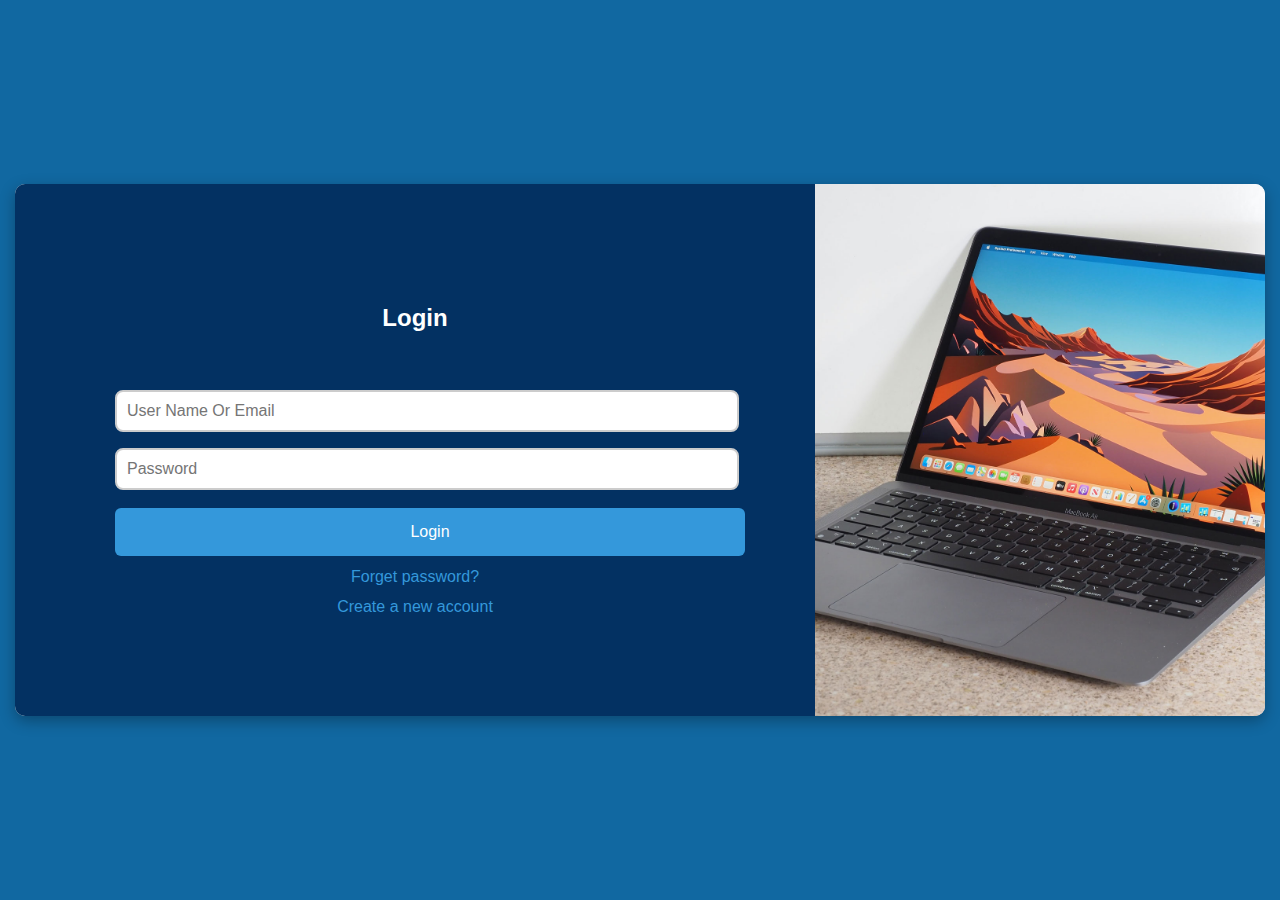
<file: index.html>
<!DOCTYPE html>
<html lang="en">

<head>
  <meta charset="UTF-8">
<meta name="viewport" content="width=device-width, initial-scale=1.0, maximum-scale=1">
  <title>Login Page</title>
  <link rel="stylesheet" href="style.css">
</head>

<body>
  <div class="container">
    <div class="login-box">
      <h2>Login</h2>
      <form action="shop.html" method="get">
        <input type="text" placeholder="User Name Or Email">
        <input type="password" placeholder="Password">
        <button type="submit">Login</button>
        <a href="Forget Password.html">Forget password?</a>
        <a href="New Account.html">Create a new account</a>
      </form>
    </div>
    <div class="image-box"></div>
  </div>


</body>

</html>
</file>
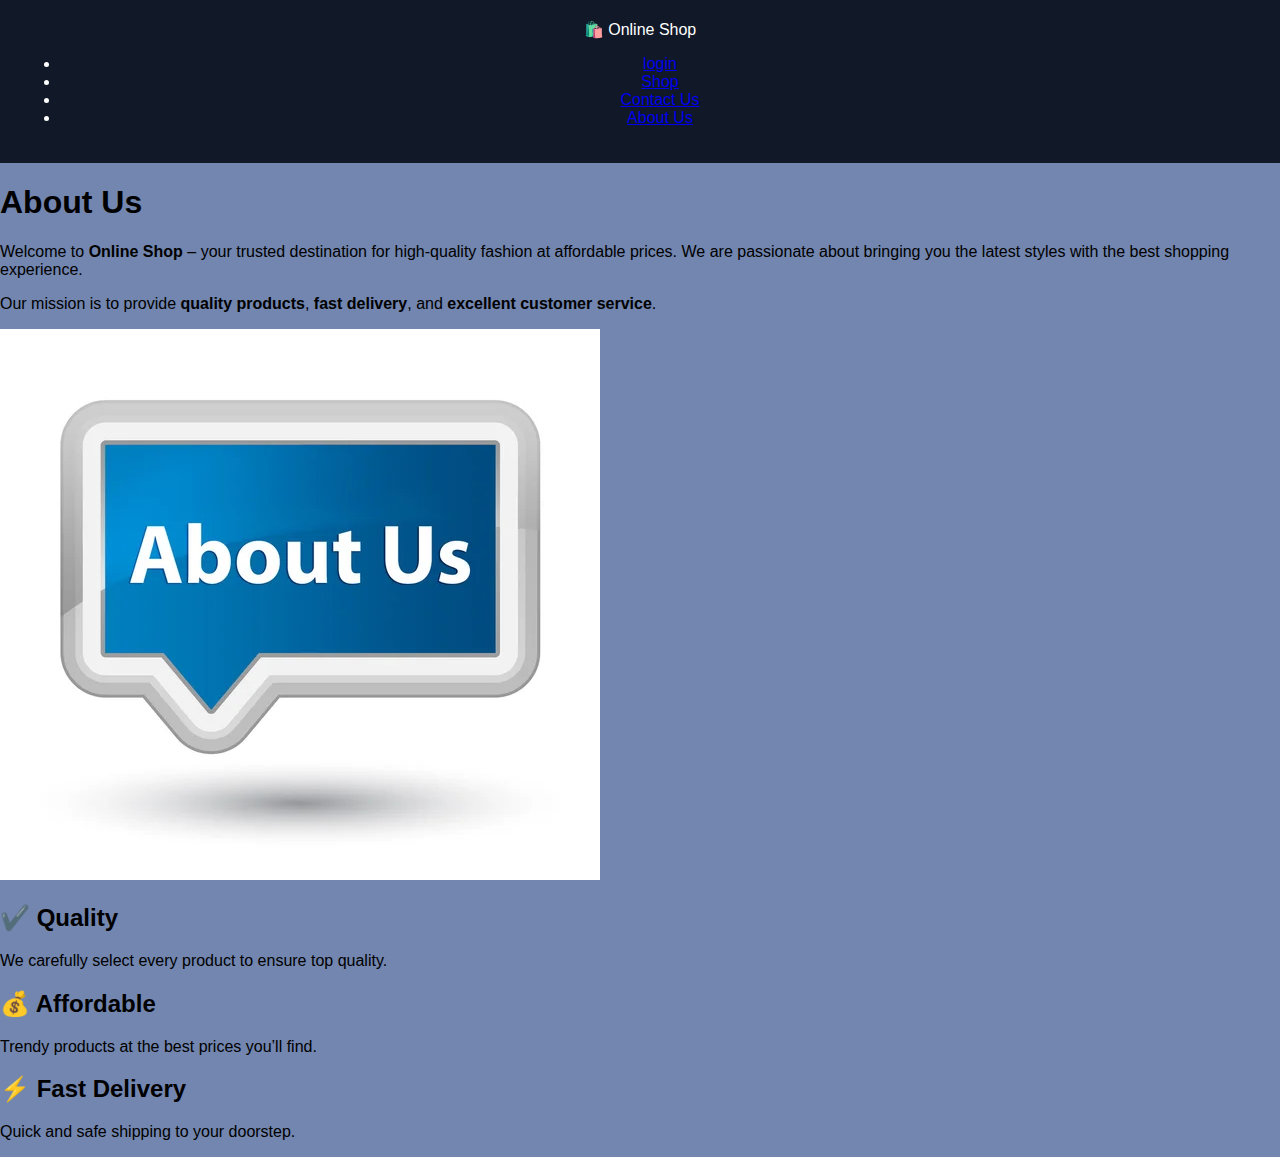
<file: aboute.html>
<!DOCTYPE html>
<html lang="en">

<head>
    <meta charset="UTF-8">
    <meta name="viewport" content="width=device-width,initial-scale=1" />
    <title>About Us - Online Shop</title>
    <link rel="stylesheet" href="shop.css">
</head>

<body>
    <!-- Header -->
    <header>
        <div class="logo">🛍️ Online Shop</div>
        <nav>
            <ul>
                <li><a href="index.html">login</a></li>
                <li><a href="shop.html">Shop</a></li>


                <li><a href="contact.html">Contact Us</a></li>
                <li><a href="aboute.html">About Us</a></li>
            </ul>
        </nav>
    </header>

    <!-- About Section -->
    <section class="about">
        <div class="about-text">
            <h1>About Us</h1>
            <p>
                Welcome to <strong>Online Shop</strong> – your trusted destination for high-quality fashion
                at affordable prices.
                We are passionate about bringing you the latest styles with the best shopping experience.
            </p>
            <p>
                Our mission is to provide <strong>quality products</strong>, <strong>fast delivery</strong>,
                and <strong>excellent customer service</strong>.
            </p>
        </div>
        <div class="about-img">
            <img src="image/depositphotos_56510655-stock-photo-about-us.jpg" alt="About Our Shop">
        </div>
    </section>

    <!-- Features Section -->
    <section class="features">
        <div class="feature">
            <h2>✔️ Quality</h2>
            <p>We carefully select every product to ensure top quality.</p>
        </div>
        <div class="feature">
            <h2>💰 Affordable</h2>
            <p>Trendy products at the best prices you’ll find.</p>
        </div>
        <div class="feature">
            <h2>⚡ Fast Delivery</h2>
            <p>Quick and safe shipping to your doorstep.</p>
        </div>
    </section>
</body>

</html>
</file>
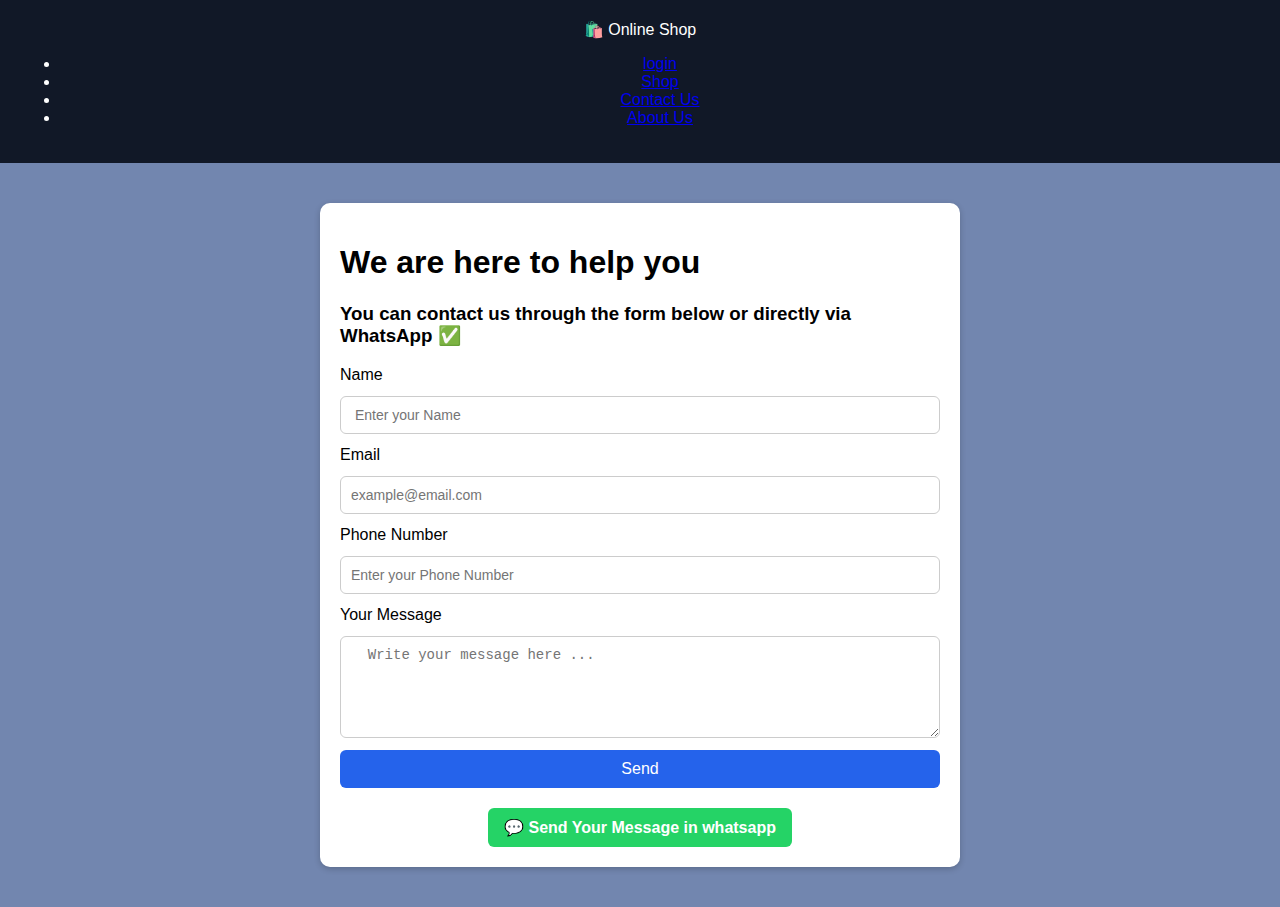
<file: contact.html>
<!DOCTYPE html>
<html lang="ar">

<head>
    <meta charset="UTF-8">
<meta name="viewport" content="width=device-width, initial-scale=1.0, maximum-scale=1">
    <title>Contact Us </title>
    <link rel="stylesheet" href="shop.css">
</head>

<body>
    <header>
        <div class="logo">🛍️ Online Shop</div>
        <nav>
            <ul>
                <li><a href="index.html">login</a></li>
                <li><a href="shop.html">Shop</a></li>
                <li><a href="contact.html">Contact Us</a></li>
                <li><a href="aboute.html">About Us</a></li>
            </ul>
        </nav>
    </header>


    <main>
        <section class="contact-section">
            <h1>We are here to help you</h1>
            <h3>You can contact us through the form below or directly via WhatsApp ✅</h3>

            <form class="contact-form">
                <label for="name">Name</label>
                <input type="text" id="name" name="name" placeholder=" Enter your Name">

                <label for="email"> Email</label>
                <input type="email" id="email" name="email" placeholder="example@email.com">

                <label for="tel">Phone Number </label>
                <input type="text" id="tel" name="tel" placeholder="Enter your Phone Number ">

                <label for="message">Your Message</label>
                <textarea id="message" name="message" rows="5" placeholder="  Write your message here ..."></textarea>

                <button type="submit">Send</button>
            </form>

            <div class="whatsapp">
                <a href="https://wa.me/201282806602?text=مرحبا%20اريد%20التواصل%20معكم" target="_blank">
                    💬 Send Your Message in whatsapp
                </a>
            </div>


            </div>
        </section>
    </main>
</body>

</html>
</file>
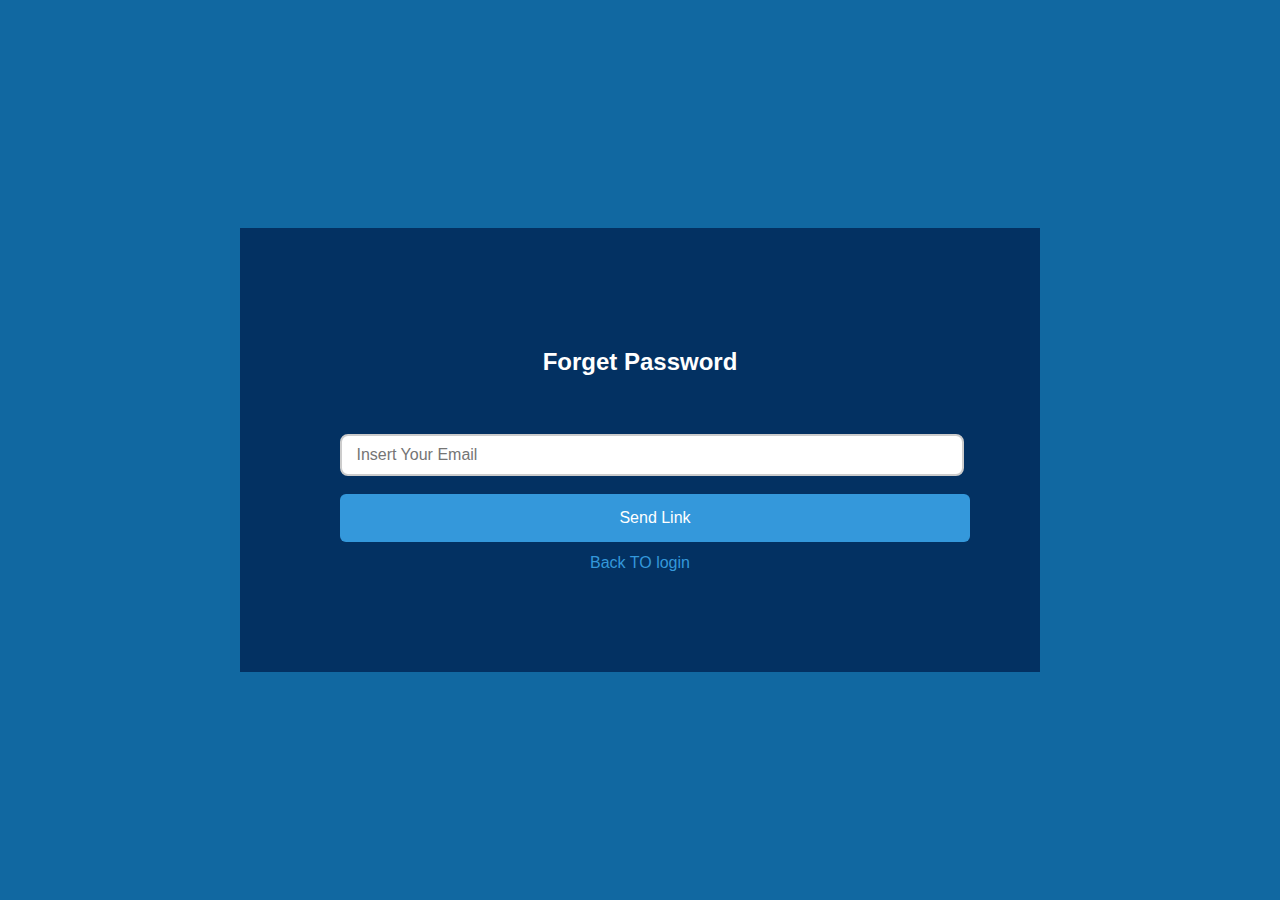
<file: Forget Password.html>
<!DOCTYPE html>
<html lang="en">

<head>
  <meta charset="UTF-8">
    <meta name="viewport" content="width=device-width,initial-scale=1" />
  <title> Forget password </title>
  <link rel="stylesheet" href="style.css">
</head>

<body>
  <div class="login-box">
    <h2> Forget Password</h2>
    <form>
      <input type="email" placeholder=" Insert Your Email  " required>
      <button type="submit">Send Link </button>
      <a href="index.html"> Back TO login </a>
    </form>
  </div>
</body>

</html>
</file>
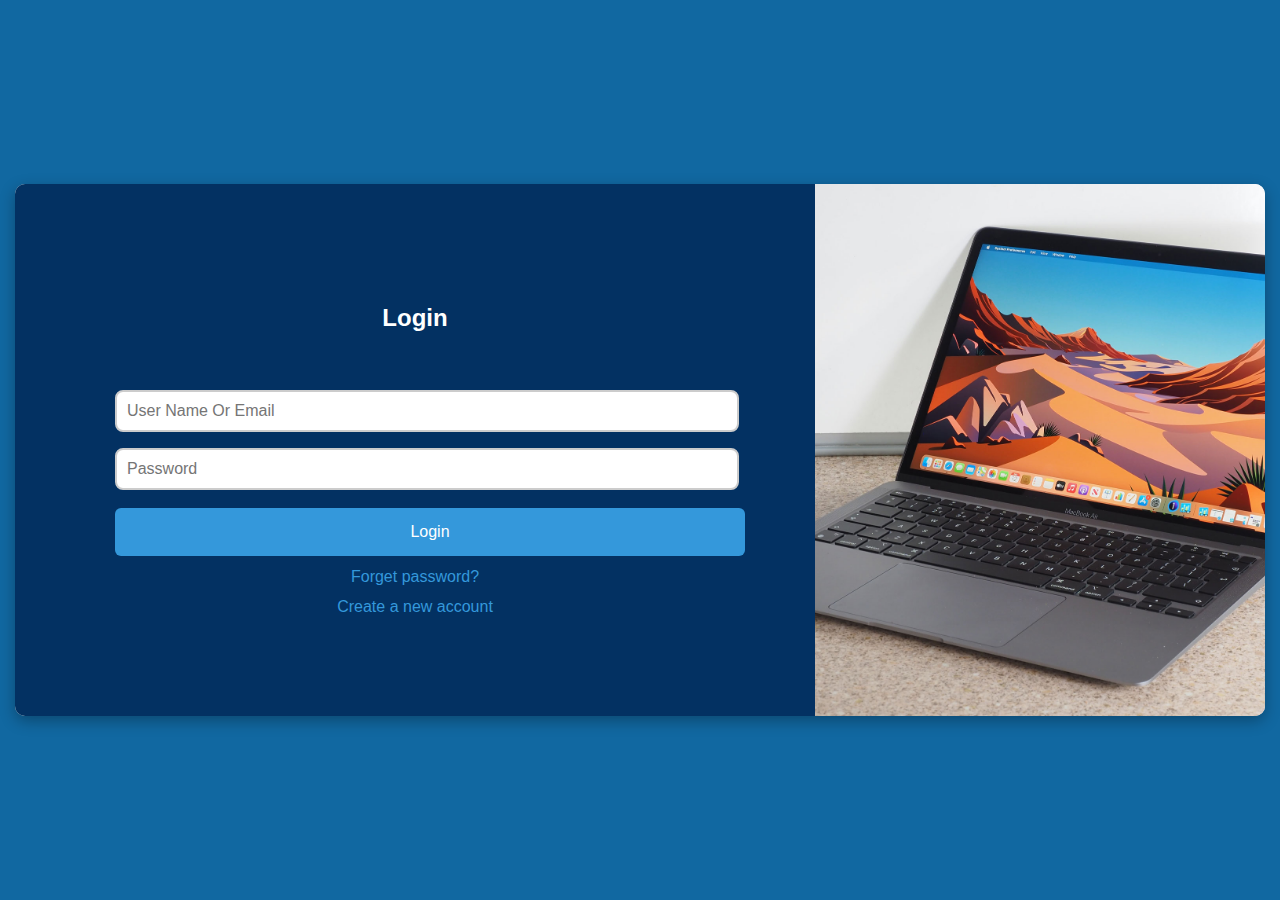
<file: index1.html>
<!DOCTYPE html>
<html lang="en">

<head>
  <meta charset="UTF-8">
  <title>Login Page</title>
  <link rel="stylesheet" href="style.css">
</head>

<body>
  <div class="container">
    <div class="login-box">
      <h2>Login</h2>
      <form action="shop.html" method="get">
        <input type="text" placeholder="User Name Or Email">
        <input type="password" placeholder="Password">
        <button type="submit">Login</button>
        <a href="Forget Password.html">Forget password?</a>
        <a href="New Account.html">Create a new account</a>
      </form>
    </div>
    <div class="image-box"></div>
  </div>


</body>

</html>
</file>
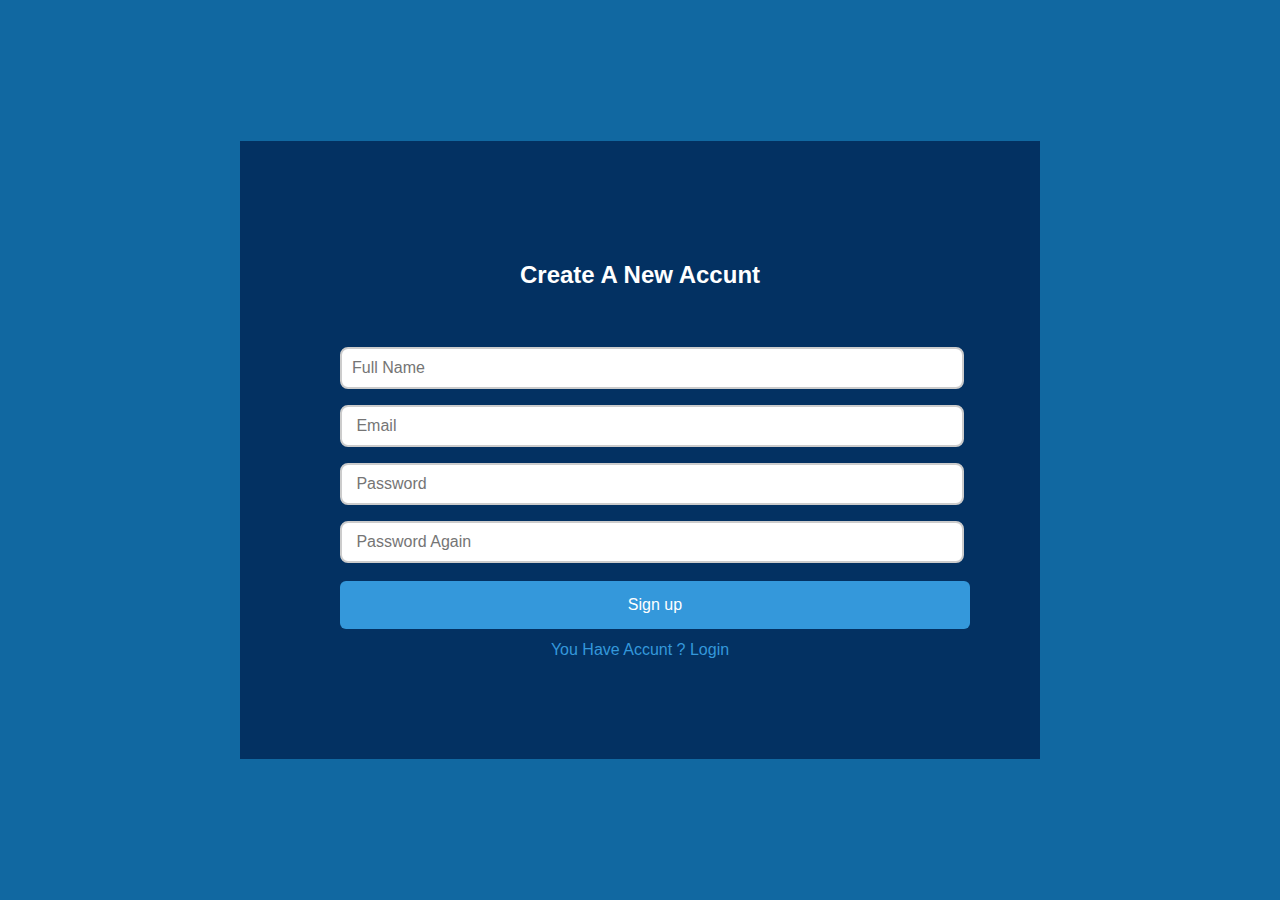
<file: New Account.html>
<!DOCTYPE html>
<html lang="en">

<head>
  <meta charset="UTF-8">
    <meta name="viewport" content="width=device-width,initial-scale=1" />
  <title> New Accunt </title>
  <link rel="stylesheet" href="style.css">
</head>

<body>
  <div class="login-box">
    <h2> Create A New Accunt</h2>
    <form action=" index.html">
      <input type="text" placeholder="Full Name " required>
      <input type="email" placeholder=" Email " required>
      <input type="password" placeholder=" Password" required>
      <input type="password" placeholder=" Password Again " required>
      <button type="submit">Sign up</button>
      <a href="index.html"> You Have Accunt ? Login</a>
    </form>
  </div>


</body>

</html>
</file>
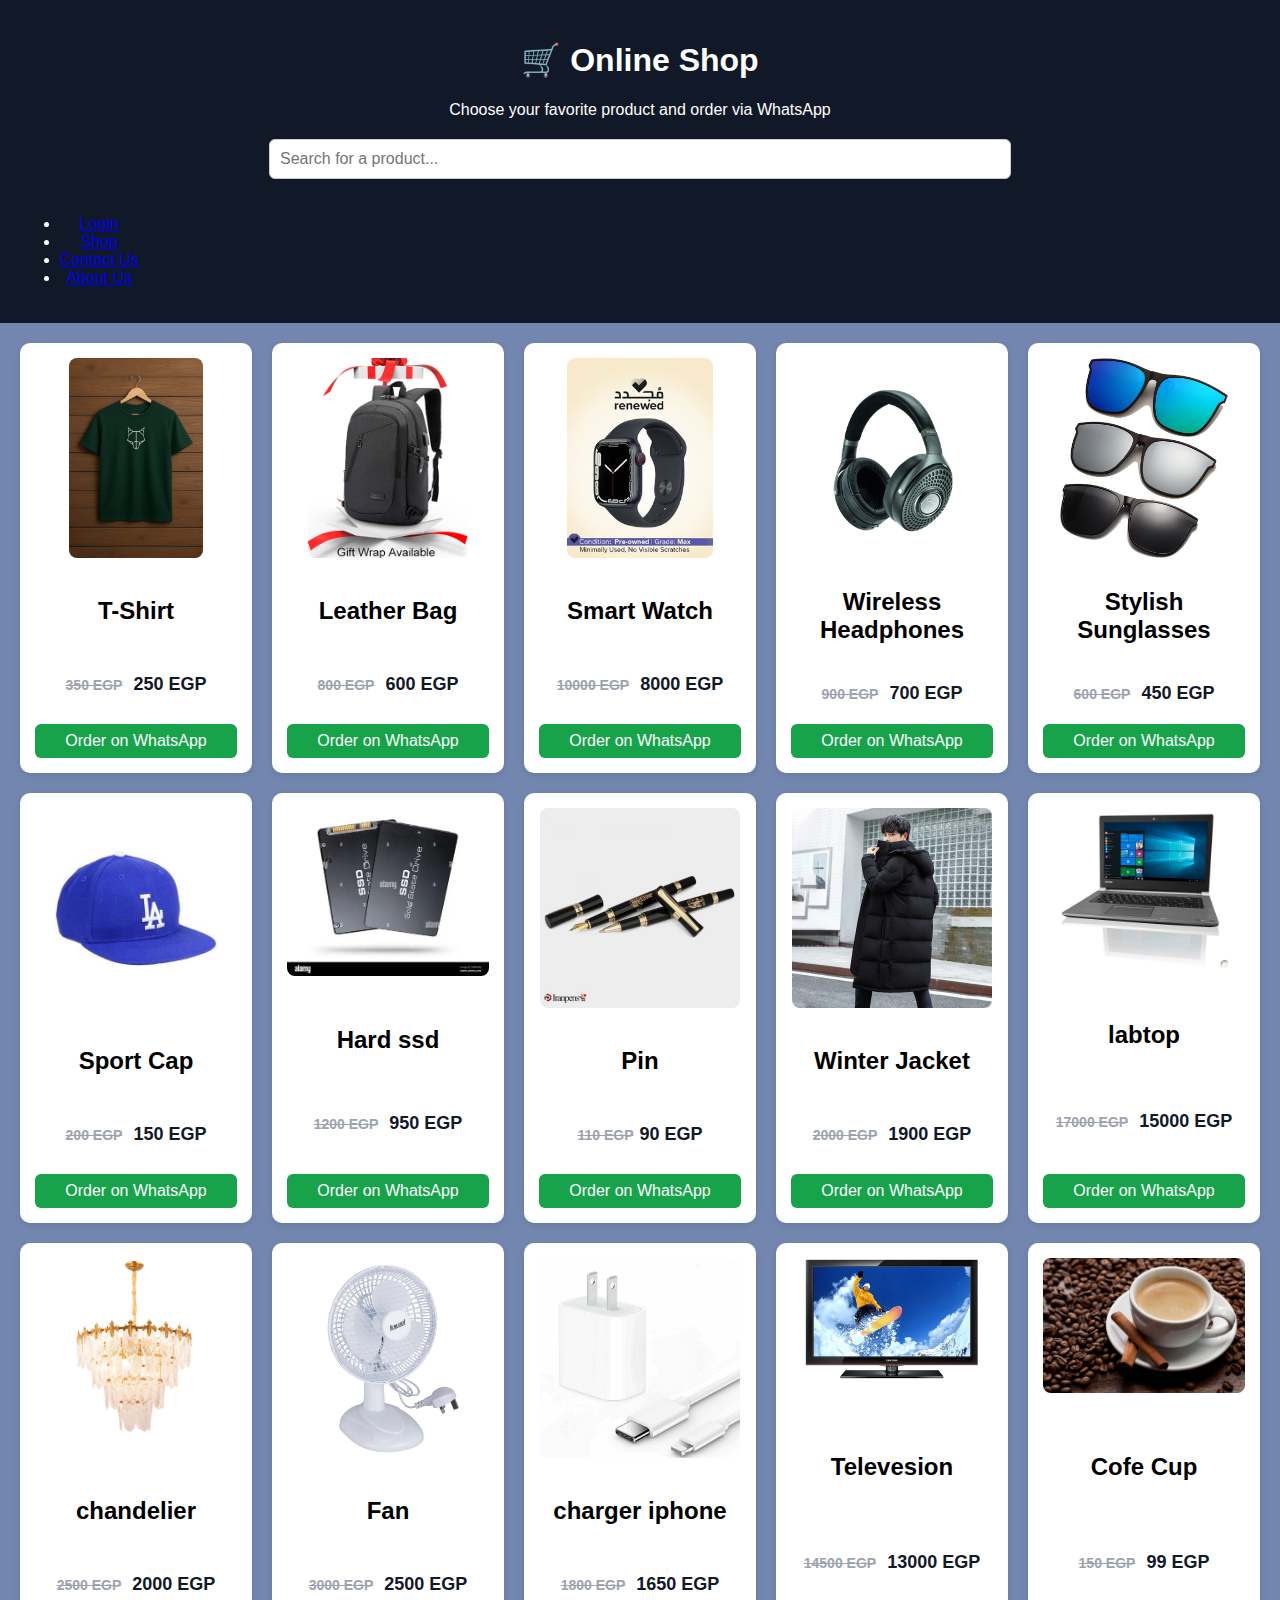
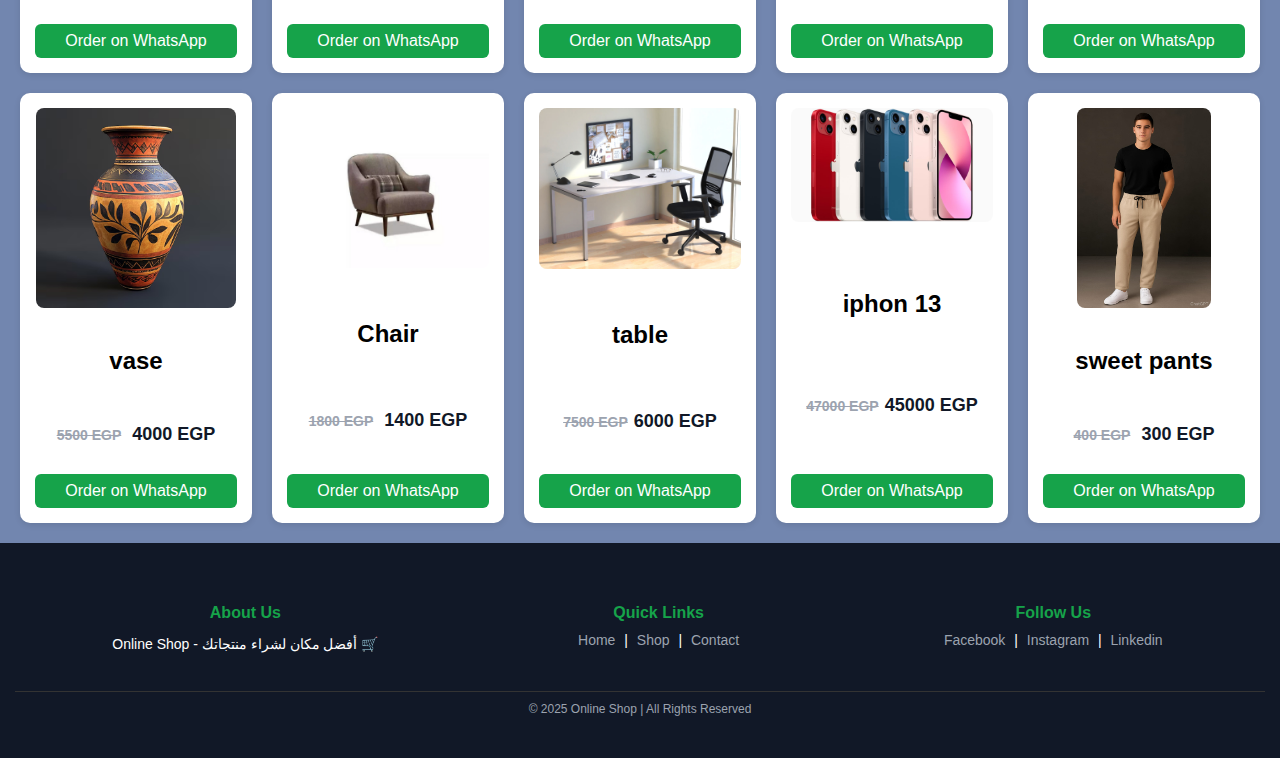
<file: shop.html>
<!DOCTYPE html>
<html lang="en">

<head>
  <meta charset="UTF-8">
  <title>Online Shop</title>
  <link rel="stylesheet" href="shop.css">
</head>

<body>
  <header>
    <h1>🛒 Online Shop</h1>
    <p>Choose your favorite product and order via WhatsApp</p>
    <div class="search-box">
      <input type="text" placeholder="Search for a product...">
    </div>
    <div class="header-container">
      <div class="header-right">

        <nav>
          <ul>
            <li><a href="index.html">Login</a></li>
            <li><a href="shop.html">Shop</a></li>
            <li><a href="contact.html">Contact Us</a></li>
            <li><a href="aboute.html">About Us</a></li>
          </ul>
        </nav>
      </div>
    </div>
  </header>

  <main>
    <div class="products">

      <!-- Product 1 -->
      <div class="product">
        <img src="image/t shirt.jpg" alt="T-Shirt">
        <h2> T-Shirt</h2>
        <p class="price"><del>350 EGP</del> 250 EGP</p>
        <a href="https://wa.me/201282806602?text=I%20want%20to%20order%20Classic%20T-Shirt" target="_blank"
          class="btn">Order on WhatsApp</a>
      </div>



      <!-- Product 3 -->
      <div class="product">
        <img src="image/bag.jpg" alt="Bag">
        <h2>Leather Bag</h2>
        <p class="price"><del>800 EGP</del> 600 EGP</p>
        <a href="image/bag.jpg" target="_blank" class="btn">Order on WhatsApp</a>
      </div>

      <!-- Product 4 -->
      <div class="product">
        <img src="image/watch.jpg" alt="Watch">
        <h2>Smart Watch</h2>
        <p class="price"><del>10000 EGP</del> 8000 EGP</p>
        <a href="https://wa.me/201282806602?text=I%20want%20to%20order%20Smart%20Watch" target="_blank"
          class="btn">Order on WhatsApp</a>
      </div>

      <!-- Product 5 -->
      <div class="product">
        <img src="image/headphone.jpg" alt="Headphones">
        <h2>Wireless Headphones</h2>
        <p class="price"><del>900 EGP</del> 700 EGP</p>
        <a href="https://wa.me/201282806602?text=I%20want%20to%20order%20Wireless%20Headphones" target="_blank"
          class="btn">Order on WhatsApp</a>
      </div>

      <!-- Product 6 -->
      <div class="product">
        <img src="image/classes.jpg" alt="Sunglasses">
        <h2>Stylish Sunglasses</h2>
        <p class="price"><del>600 EGP</del> 450 EGP</p>
        <a href="https://wa.me/201282806602?text=I%20want%20to%20order%20Stylish%20Sunglasses" target="_blank"
          class="btn">Order on WhatsApp</a>
      </div>

      <!-- Product 7 -->
      <div class="product">
        <img src="image/cap.jpeg" alt="Cap">
        <h2>Sport Cap</h2>
        <p class="price"><del>200 EGP</del> 150 EGP</p>
        <a href="https://wa.me/201282806602?text=I%20want%20to%20order%20Sport%20Cap" target="_blank" class="btn">Order
          on WhatsApp</a>
      </div>
      <!-- Product 2 -->
      <div class="product">
        <img src="image/OIP.webp" alt="Shoes">
        <h2>Hard ssd</h2>
        <p class="price"><del>1200 EGP</del> 950 EGP</p>
        <a href="https://wa.me/201282806602?text=I%20want%20to%20order%20Running%20Shoes" target="_blank"
          class="btn">Order on WhatsApp</a>
      </div>

      <!-- Product 8 -->
      <div class="product">
        <img src="image/pin.jpg" alt="Jacket">
        <h2>Pin</h2>
        <p class="price"><del>110 EGP</del>90 EGP</p>
        <a href="https://wa.me/201282806602?text=I%20want%20to%20order%20Winter%20Jacket" target="_blank"
          class="btn">Order on WhatsApp</a>
      </div>

      <!-- Product 9 -->
      <div class="product">
        <img src="image/jackit.jpg" alt="Jacket">
        <h2>Winter Jacket</h2>
        <p class="price"><del>2000 EGP</del> 1900 EGP</p>
        <a href="https://wa.me/201282806602?text=I%20want%20to%20order%20Winter%20Jacket" target="_blank"
          class="btn">Order on WhatsApp</a>
      </div>

      <!-- Product 10 -->
      <div class="product">
        <img src="image/لاب-توب-توشيبا.jpg" alt="Jacket">
        <h2>labtop</h2>
        <p class="price"><del>17000 EGP</del> 15000 EGP</p>
        <a href="https://wa.me/201282806602?text=I%20want%20to%20order%20Winter%20Jacket" target="_blank"
          class="btn">Order on WhatsApp</a>
      </div>
      <!-- Product 11 -->
      <div class="product">
        <img src="image/1090011751481001D-2048x2048.jpg" alt="Jacket">
        <h2>chandelier</h2>
        <p class="price"><del>2500 EGP</del> 2000 EGP</p>
        <a href="https://wa.me/201282806602?text=I%20want%20to%20order%20Winter%20Jacket" target="_blank"
          class="btn">Order on WhatsApp</a>
      </div>

      <!-- Product 12-->
      <div class="product">
        <img src="image/9-best-6-inch-fan-for-2023-1690803086.jpeg" alt="Jacket">
        <h2>Fan</h2>
        <p class="price"><del>3000 EGP</del> 2500 EGP</p>
        <a href="https://wa.me/201282806602?text=I%20want%20to%20order%20Winter%20Jacket" target="_blank"
          class="btn">Order on WhatsApp</a>
      </div>

      <!-- Product 13 -->
      <div class="product">
        <img src="image/chargar.jpeg" alt="Jacket">
        <h2>charger iphone</h2>
        <p class="price"><del>1800 EGP</del> 1650 EGP</p>
        <a href="https://wa.me/201282806602?text=I%20want%20to%20order%20Winter%20Jacket" target="_blank"
          class="btn">Order on WhatsApp</a>
      </div>

      <!-- Product 14 -->
      <div class="product">
        <img src="image/R.jpeg" alt="Jacket">
        <h2>Televesion</h2>
        <p class="price"><del>14500 EGP</del> 13000 EGP</p>
        <a href="https://wa.me/201282806602?text=I%20want%20to%20order%20Winter%20Jacket" target="_blank"
          class="btn">Order on WhatsApp</a>
      </div>

      <!-- Product 15 -->
      <div class="product">
        <img src="image/cofe.jpg" alt="Jacket">
        <h2>Cofe Cup</h2>
        <p class="price"><del>150 EGP</del> 99 EGP</p>
        <a href="https://wa.me/201282806602?text=I%20want%20to%20order%20Winter%20Jacket" target="_blank"
          class="btn">Order on WhatsApp</a>
      </div>

      <!-- Product 16 -->
      <div class="product">
        <img src="image/vase.jpg" alt="Jacket">
        <h2>vase</h2>
        <p class="price"><del>5500 EGP</del> 4000 EGP</p>
        <a href="https://wa.me/201282806602?text=I%20want%20to%20order%20Winter%20Jacket" target="_blank"
          class="btn">Order on WhatsApp</a>
      </div>

      <!-- Product 17 -->
      <div class="product">
        <img src="image/chair.jpg" alt="Jacket">
        <h2>Chair</h2>
        <p class="price"><del>1800 EGP</del> 1400 EGP</p>
        <a href="https://wa.me/201282806602?text=I%20want%20to%20order%20Winter%20Jacket" target="_blank"
          class="btn">Order on WhatsApp</a>
      </div>

      <!-- Product 18-->
      <div class="product">
        <img src="image/table.jpg" alt="Jacket">
        <h2>table</h2>
        <p class="price"><del>7500 EGP</del>6000 EGP</p>
        <a href="https://wa.me/201282806602?text=I%20want%20to%20order%20Winter%20Jacket" target="_blank"
          class="btn">Order on WhatsApp</a>
      </div>

      <!-- Product 19 -->
      <div class="product">
        <img src="image/iphone.jpg" alt="Jacket">
        <h2>iphon 13</h2>
        <p class="price"><del>47000 EGP</del>45000 EGP</p>
        <a href="https://wa.me/201282806602?text=I%20want%20to%20order%20Winter%20Jacket" target="_blank"
          class="btn">Order on WhatsApp</a>
      </div>

      <!-- Product 20-->
      <div class="product">
        <img src="image/IMG-20250903-WA0035.jpg" alt="Jacket">
        <h2>sweet pants</h2>
        <p class="price"><del>400 EGP</del> 300 EGP</p>
        <a href="https://wa.me/201282806602?text=I%20want%20to%20order%20Winter%20Jacket" target="_blank"
          class="btn">Order on WhatsApp</a>
      </div>
    </div>
  </main>
  <footer>
    <div class="footer-container">
      <div class="footer-section">
        <h4>About Us</h4>
        <p>Online Shop - أفضل مكان لشراء منتجاتك 🛒</p>
      </div>

      <div class="footer-section">
        <h4>Quick Links</h4>
        <a href="index1.html">Home</a> |
        <a href="shop.html">Shop</a> |
        <a href="contact.html">Contact</a>
      </div>

      <div class="footer-section">
        <h4>Follow Us</h4>
        <a href="https://www.facebook.com/mina.adel.552529/">Facebook</a> |
        <a href="https://www.instagram.com/minaadel09?igsh=dWpyOXIybDVzdXZ2">Instagram</a> |
        <a href="https://www.linkedin.com/in/mina-adel-kamel/">Linkedin</a>
      </div>
    </div>
    <p class="copy">© 2025 Online Shop | All Rights Reserved</p>
  </footer>
</body>


</html>
</file>
<file: style.css>
body {
  font-family: Arial, sans-serif;
  background-color: #1168a1;
  display: flex;
  justify-content: center;
  align-items: center;
  height: 100vh;
  margin: 0;
}

.container {
  display: flex;
  background: white;
  border-radius: 10px;
  overflow: hidden;
  box-shadow: 0px 5px 15px rgba(0, 0, 0, 0.3);
}

.login-box {
  background: rgb(3, 49, 98);
  padding: 100px;
  width: 600px;
  text-align: center;
}

.login-box h2 {
  margin-bottom: 50px;
  color: white;
}

.login-box input[type="text"],
.login-box input[type="password"],
.login-box input[type="email"] {
  width: 100%;
  padding: 10px;
  margin: 8px 0;
  border: 2px solid #ccc;
  border-radius: 8px;
  font-size: 16px;
  outline: none;
  transition: 0.6s;
}

.login-box input:focus {
  border-color: #3498db;
  box-shadow: 0 0 5px #3498db;
}

.login-box button {
  width: 105%;
  padding: 15px;
  margin-top: 10px;
  border: none;
  border-radius: 6px;
  background: #3498db;
  color: white;
  font-size: 16px;
  cursor: pointer;
  transition: 0.3s;
}

.login-box button:hover {
  background: #217dbb;
}

.login-box a {
  display: block;
  margin-top: 12px;
  color: #3498db;
  text-decoration: none;
  font-size: 16px;
}

.image-box {
  width: 450px;
  background: url("image/R (1).jpeg") no-repeat center center/cover;
}
</file>
<file: shop.css>
/* =====================
   تنسيقات صفحة المنتجات
===================== */
body {
  font-family: Arial, sans-serif;
  background: #7286af;
  margin: 0;
  padding: 0;
}

header {
  text-align: center;
  background: #111827;
  color: white;
  padding: 20px 0;
}

.products {
  display: grid;
  grid-template-columns: repeat(auto-fill, minmax(220px, 1fr));
  gap: 20px;
  padding: 20px;
}

.product {
  background: white;
  padding: 15px;
  border-radius: 10px;
  box-shadow: 0 2px 6px rgba(0, 0, 0, 0.1);
  text-align: center;

  height: 400px; /* كل الكروت نفس الطول */
  display: flex;
  flex-direction: column;
  justify-content: space-between; /* يوزع المحتوى جوه الكارت */
}

.product img {
  max-width: 100%;
  max-height: 200px; /* نتحكم في أقصى ارتفاع للصورة */
  border-radius: 8px;
  object-fit: contain; /* يحافظ على نسبة الصورة من غير ما تتقص */
  margin: 0 auto;
}


.price {
  margin: 10px 0;
  font-size: 18px;
  font-weight: bold;
  color: #111827;
}

.price del {
  color: #9ca3af;
  font-size: 14px;
  margin-right: 6px;
}

.btn {
  display: inline-block;
  background: #16a34a;
  color: white;
  text-decoration: none;
  padding: 8px 12px;
  border-radius: 6px;
  transition: background 0.3s;
}

.btn:hover {
  background: #15803d;
}

/* =====================
   تنسيقات صفحة التواصل
===================== */
.contact-section {
  max-width: 600px;
  margin: 40px auto;
  background: white;
  padding: 20px;
  border-radius: 10px;
  box-shadow: 0 2px 6px rgba(0, 0, 0, 0.2);
}

.contact-section h2 {
  margin-bottom: 10px;
}

.contact-form {
  display: flex;
  flex-direction: column;
  gap: 12px;
  margin-top: 15px;
}

.contact-form input,
.contact-form textarea {
  padding: 10px;
  border: 1px solid #ccc;
  border-radius: 6px;
  font-size: 14px;
}

.contact-form button {
  background: #2563eb;
  color: white;
  padding: 10px;
  border: none;
  border-radius: 6px;
  font-size: 16px;
  cursor: pointer;
}

.contact-form button:hover {
  background: #1d4ed8;
}

.whatsapp {
  text-align: center;
  margin-top: 20px;
}

.whatsapp a {
  display: inline-block;
  background: #25d366;
  color: white;
  padding: 10px 16px;
  border-radius: 6px;
  text-decoration: none;
  font-weight: bold;
}

.whatsapp a:hover {
  background: #1da851;
}

header {
  background: #111827;
  color: white;
  padding: 20px;
}

.header-container {
  display: flex;
  justify-content: space-between;
  align-items: center;
}

.contact-btn {
  background: #2563eb;
  color: white;
  padding: 10px 16px;
  border-radius: 6px;
  text-decoration: none;
  font-weight: bold;
  transition: background 0.3s;
}

.contact-btn:hover {
  background: #1d4ed8;
}

.search-box {
  text-align: center;
  margin: 20px;
}

.search-box input {
  width: 60%;
  padding: 10px;
  border: 1px solid #ccc;
  border-radius: 6px;
  font-size: 16px;
}


footer {
  background: #111827;
  color: #fff;
  padding: 30px 15px;
  text-align: center;
  font-size: 14px;
}

.footer-container {
  display: flex;
  justify-content: space-around;
  flex-wrap: wrap;
  margin-bottom: 15px;
}

.footer-section {
  margin: 10px;
}

.footer-section h4 {
  margin-bottom: 10px;
  font-size: 16px;
  color: #16a34a;
  /* لون مميز للعناوين */
}

.footer-section a {
  color: #9ca3af;
  text-decoration: none;
  margin: 0 5px;
  transition: 0.3s;
}

.footer-section a:hover {
  color: #16a34a;
}

.copy {
  border-top: 1px solid #333;
  padding-top: 10px;
  margin-top: 10px;
  font-size: 12px;
  color: #9ca3af;

}
</file>
